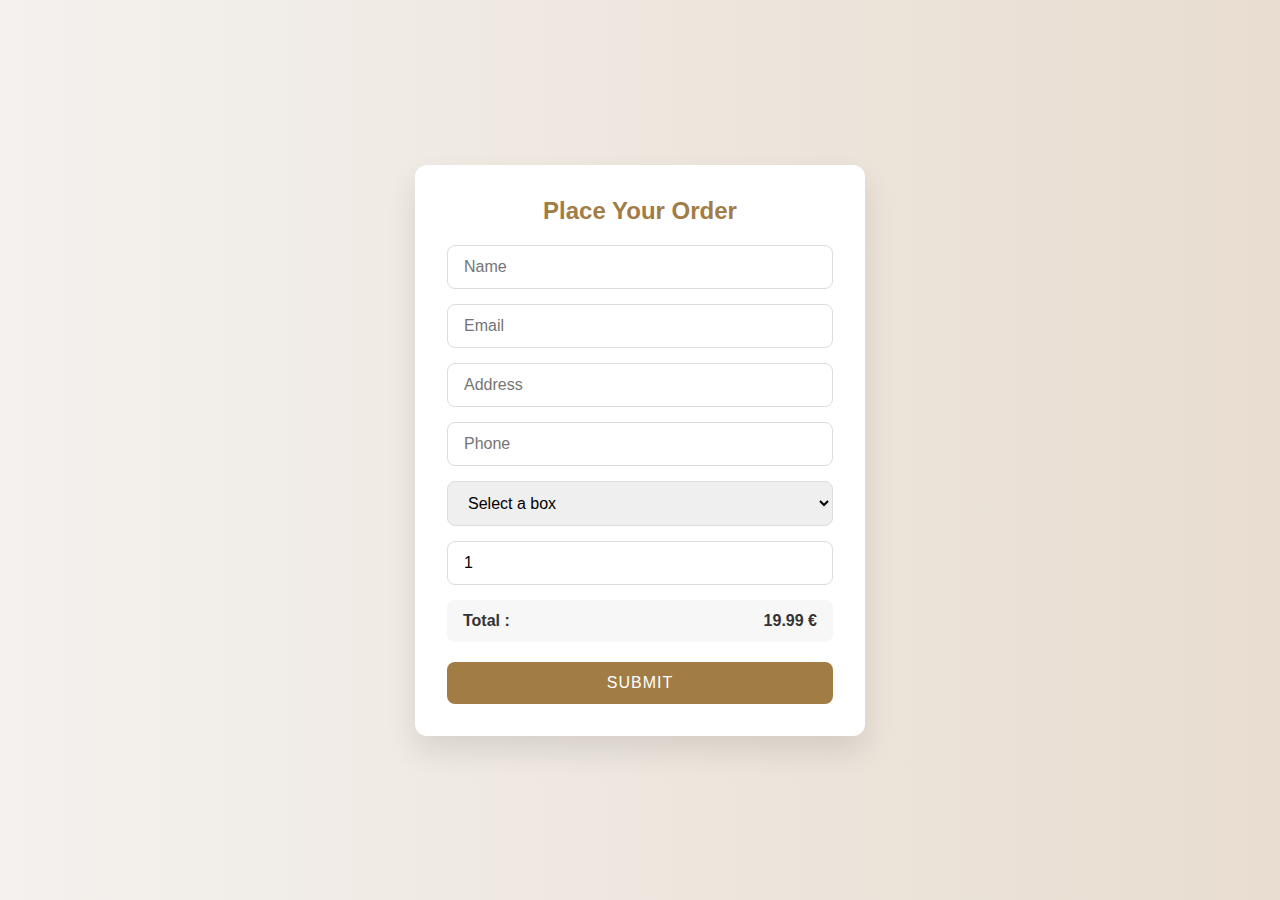
<file: order.html>
<!DOCTYPE html>
<html lang="en">
<head>
  <meta charset="UTF-8">
  <meta name="viewport" content="width=device-width, initial-scale=1.0">
  <title>Order</title>
  <style>
    * {
      box-sizing: border-box;
      margin: 0;
      padding: 0;
    }

    body.bd {
      font-family: 'Segoe UI', sans-serif;
      background: linear-gradient(to right, #f4f1ee, #e8ddd0);
      display: flex;
      align-items: center;
      justify-content: center;
      min-height: 100vh;
    }

    .container {
      width: 100%;
      max-width: 450px;
      padding: 2rem;
      background-color: #fff;
      box-shadow: 0 15px 30px rgba(0, 0, 0, 0.1);
      border-radius: 12px;
      animation: fadeIn 0.6s ease;
    }

    .order-form h2 {
      text-align: center;
      margin-bottom: 20px;
      color: #a27c45;
    }

    .order-form input,
    .order-form select {
      width: 100%;
      padding: 12px 16px;
      margin-bottom: 15px;
      border: 1px solid #ddd;
      border-radius: 8px;
      font-size: 1rem;
      transition: border-color 0.3s ease;
    }

    .order-form input:focus,
    .order-form select:focus {
      border-color: #a27c45;
      outline: none;
    }

    .prixtot {
      display: flex;
      justify-content: space-between;
      background-color: #f7f7f7;
      padding: 12px 16px;
      margin-bottom: 20px;
      border-radius: 8px;
      font-weight: bold;
      color: #333;
    }

    .btn {
      width: 100%;
      padding: 12px;
      background-color: #a27c45;
      color: #fff;
      border: none;
      border-radius: 8px;
      font-size: 1rem;
      letter-spacing: 1px;
      cursor: pointer;
      transition: background-color 0.3s ease;
    }

    .btn:hover {
      background-color: #8c6534;
    }

    @keyframes fadeIn {
      from {
        opacity: 0;
        transform: translateY(30px);
      }
      to {
        opacity: 1;
        transform: translateY(0);
      }
    }
  </style>
</head>
<body class="bd">
  <div class="container">
    <form class="order-form">
      <h2>Place Your Order</h2>
      <input type="text" placeholder="Name" required>
      <input type="email" placeholder="Email" required>
      <input type="text" placeholder="Address" required>
      <input type="tel" placeholder="Phone" required>
      <select required>
        <option disabled selected>Select a box</option>
        <option>Box 1</option>
        <option>Box 2</option>
        <option>Box 3</option>
        <option>Box 4</option>
        <option>Box 5</option>
        <option>Box 6</option>
      </select>
      <input type="number" placeholder="1" value="1" min="1" required>
      <div class="prixtot">
        <span>Total :</span>
        <span>19.99 €</span>
      </div>
      <button type="submit" class="btn">SUBMIT</button>
    </form>
  </div>
</body>
</html>
</file>
